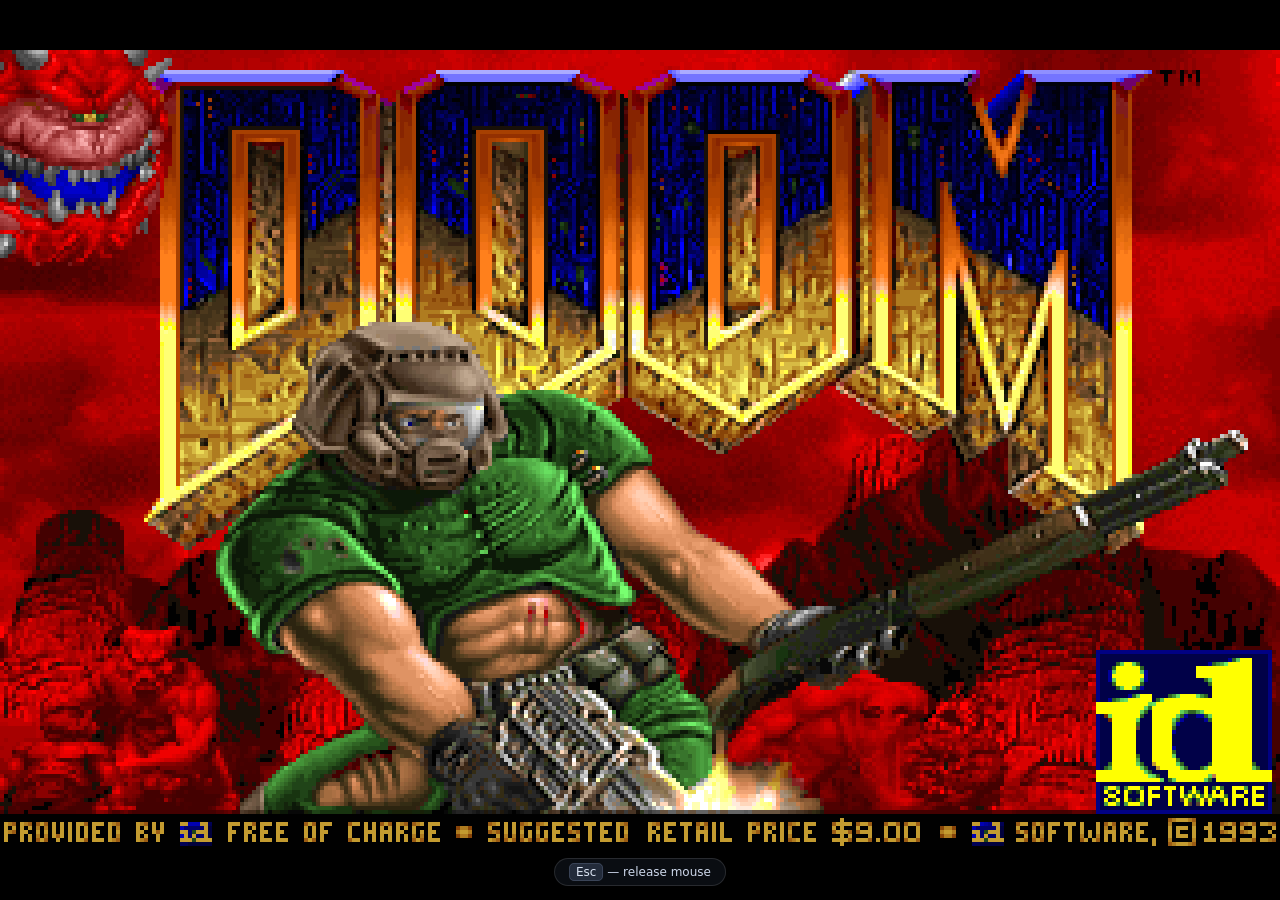
<file: wwwroot/apps/doom/doom.html>
<!DOCTYPE html>
<html lang="en">
<head>
  <meta charset="UTF-8" />
  <meta name="viewport" content="width=device-width, initial-scale=1" />
  <title>DOOM</title>
  <style>
    html, body { margin: 0; height: 100%; background: #000; overflow: hidden; }
    #doom-canvas {
      display: block;
      width: 100%;
      height: 100%;
      background: #000;
      outline: none;
      cursor: crosshair;
      image-rendering: pixelated;
      object-fit: contain;
    }
    #doom-overlay {
      position: fixed;
      inset: 0;
      display: flex;
      align-items: center;
      justify-content: center;
      text-align: center;
      color: #e6edf7;
      font-family: "Segoe UI", system-ui, sans-serif;
      text-shadow: 0 2px 10px #000;
      pointer-events: none;
      background: radial-gradient(circle at 50% 40%, rgba(30, 0, 0, .35), rgba(0, 0, 0, .75));
    }
    #doom-overlay.hide { display: none; }
    #doom-overlay .title { font-size: 40px; font-weight: 800; letter-spacing: 5px; }
    #doom-overlay .title b { color: #ff6b3d; }
    #doom-overlay .sub { margin-top: 12px; font-size: 15px; color: #ffd9a8; }
    #doom-overlay .hint { margin-top: 14px; font-size: 13px; color: #9fb0c8; line-height: 1.9; }
    #doom-overlay .hint .row { display: block; }
    #doom-overlay kbd, #doom-hud kbd {
      background: #232b3a; border: 1px solid #3a4457; border-radius: 5px;
      padding: 1px 6px; font-family: inherit; font-size: 12px; color: #dbe4f3;
    }
    #doom-hud {
      position: fixed;
      left: 50%;
      bottom: 14px;
      transform: translateX(-50%);
      padding: 6px 14px;
      border-radius: 999px;
      background: rgba(15, 18, 26, .72);
      border: 1px solid rgba(255, 255, 255, .12);
      color: #cdd7ea;
      font: 12px "Segoe UI", system-ui, sans-serif;
      opacity: 0;
      transition: opacity .4s ease;
      pointer-events: none;
    }
    #doom-hud.show { opacity: 1; }
  </style>
</head>
<body>
  <canvas id="doom-canvas" tabindex="0"></canvas>

  <div id="doom-overlay">
    <div>
      <div class="title">D<b>OO</b>M</div>
      <div class="sub" id="doom-status">Click to play — the mouse is captured for aiming</div>
      <div class="hint">
        <span class="row"><kbd>W</kbd><kbd>A</kbd><kbd>S</kbd><kbd>D</kbd> / arrow keys — move &amp; turn &nbsp;·&nbsp; mouse — turn</span>
        <span class="row"><kbd>Left click</kbd> fire &nbsp;·&nbsp; <kbd>Right click</kbd> open / use &nbsp;·&nbsp; <kbd>1</kbd>–<kbd>7</kbd> weapons</span>
        <span class="row"><kbd>Esc</kbd> releases the mouse &nbsp;·&nbsp; <kbd>Esc</kbd> again opens the DOOM menu</span>
      </div>
    </div>
  </div>

  <div id="doom-hud"><kbd>Esc</kbd> — release mouse</div>

  <script src="doom.js"></script>
</body>
</html>
</file>
